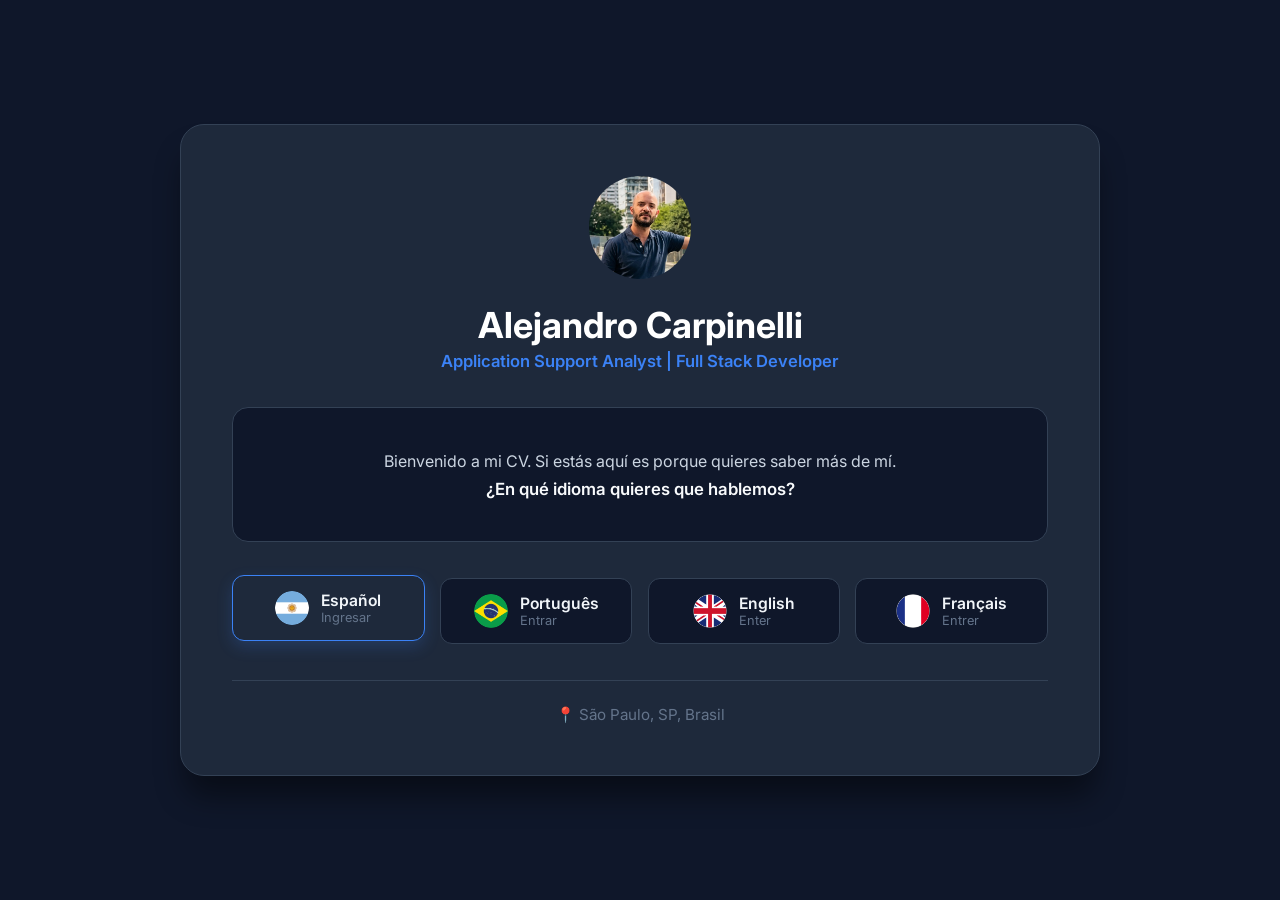
<file: Raiz/index.html>
<!DOCTYPE html>
<html lang="es">
<head>
  <meta charset="UTF-8">
  <meta name="viewport" content="width=device-width, initial-scale=1.0">
  <title>Alejandro Carpinelli | Welcome</title>
  <link rel="stylesheet" href="welcome-style.css">
  <link rel="preconnect" href="https://fonts.googleapis.com">
  <link rel="preconnect" href="https://fonts.gstatic.com" crossorigin>
  <link href="https://fonts.googleapis.com/css2?family=Inter:wght@400;500;600;700&display=swap" rel="stylesheet">
</head>
<body class="welcome-body">

  <main class="welcome-card">
    
    <!-- FOTO DE PERFIL -->
    <div class="avatar-container">
      <img src="Imagenes/Foto_perfil2.webp" alt="Alejandro Carpinelli" class="welcome-avatar">
    </div>

    <!-- NOMBRE Y ROL -->
    <h1 class="welcome-name">Alejandro Carpinelli</h1>
    <p class="welcome-title">Application Support Analyst | Full Stack Developer</p>

    <!-- CAJA ÚNICA DE MENSAJE DINÁMICO -->
    <div class="welcome-message-box">
        <div class="msg-slider" id="msg-slider">
        <p id="dynamic-text">Bienvenido a mi CV. Si estás aquí es porque quieres saber más de mí.</p>
        <p id="dynamic-ask" class="msg-ask">¿En qué idioma quieres que hablemos?</p>
        </div>
    </div>

    <!-- GRID DE BANDERAS -->
    <div class="lang-grid">
        <!-- 1. Español -->
        <a href="/es/" class="lang-card active" data-lang="es">
            <img src="Imagenes/world.png" alt="Español" class="lang-flag-img">
            <div class="lang-info">
                <span class="lang-name">Español</span>
                <span class="lang-sub">Ingresar</span>
            </div>
        </a>

        <!-- 2. Português -->
        <a href="/pt/" class="lang-card" data-lang="pt">
            <img src="Imagenes/round.png" alt="Português" class="lang-flag-img">
            <div class="lang-info">
                <span class="lang-name">Português</span>
                <span class="lang-sub">Entrar</span>
            </div>
        </a>

        <!-- 3. English -->
        <a href="/en/" class="lang-card" data-lang="en">
            <img src="Imagenes/flag (1).png" alt="English" class="lang-flag-img">
            <div class="lang-info">
                <span class="lang-name">English</span>
                <span class="lang-sub">Enter</span>
            </div>
        </a>

        <!-- 4. Français -->
        <a href="/fr/" class="lang-card" data-lang="fr">
            <img src="Imagenes/flag.png" alt="Français" class="lang-flag-img">
            <div class="lang-info">
                <span class="lang-name">Français</span>
                <span class="lang-sub">Entrer</span>
            </div>
        </a>
    </div>

    <!-- PIE DE PÁGINA -->
    <footer class="welcome-footer">
      <span>📍 São Paulo, SP, Brasil</span>
    </footer>

  </main>

  <script src="welcome-script.js"></script>
</body>
</html>
</file>
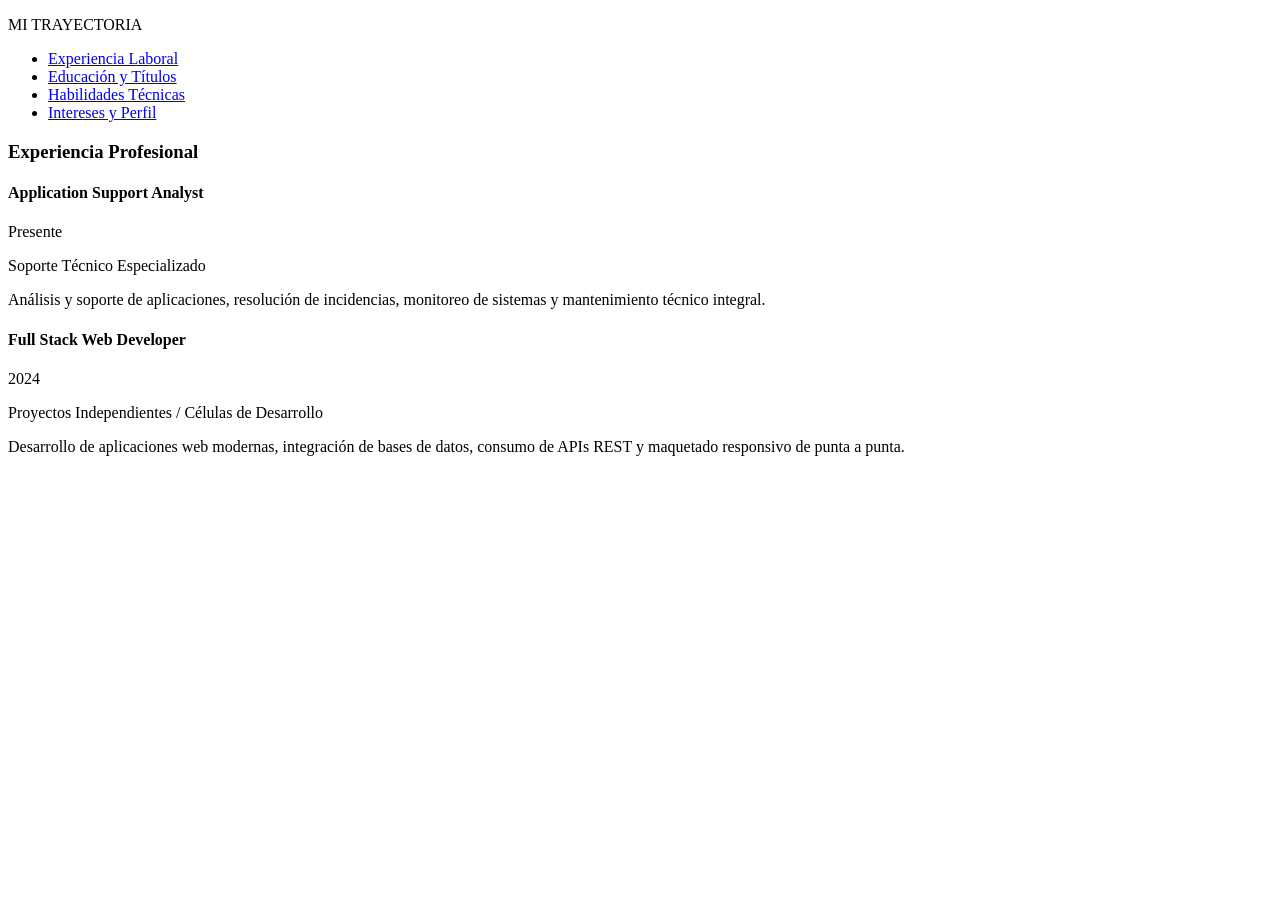
<file: web_cv_esqueleto.html>
<!DOCTYPE html>
<html lang="es">
<head>
  <meta charset="UTF-8">
  <meta name="viewport" content="width=device-width, initial-scale=1.0">
  <title>Trayectoria - Alejandro Carpinelli</title>
</head>
<body>

  <!-- CONTENEDOR GENERAL DE LA TRAYECTORIA -->
  <section class="cv-layout-container">
    
    <!-- COLUMNA IZQUIERDA: MENÚ / ÍNDICE (25%) -->
    <aside class="cv-sidebar-menu">
      <div class="cv-menu-sticky">
        <p class="cv-menu-title">MI TRAYECTORIA</p>
        <nav class="cv-nav">
          <ul class="cv-menu-list">
            <li><a href="#experiencia" class="cv-menu-link active">Experiencia Laboral</a></li>
            <li><a href="#educacion" class="cv-menu-link">Educación y Títulos</a></li>
            <li><a href="#habilidades" class="cv-menu-link">Habilidades Técnicas</a></li>
            <li><a href="#intereses" class="cv-menu-link">Intereses y Perfil</a></li>
          </ul>
        </nav>
      </div>
    </aside>

    <!-- COLUMNA DERECHA: SECCIÓN DE CONTENIDO Y TARJETAS (75%) -->
    <main class="cv-content-area" id="experiencia">
      <div class="cv-section-card">
        <h3 class="cv-section-headline">Experiencia Profesional</h3>
        
        <!-- PARADA 1: ROLES ACTUALES / RECIENTES -->
        <article class="cv-timeline-item">
          <div class="cv-item-header">
            <h4 class="cv-item-role">Application Support Analyst</h4>
            <span class="cv-item-date">Presente</span>
          </div>
          <p class="cv-item-company">Soporte Técnico Especializado</p>
          <p class="cv-item-desc">
            Análisis y soporte de aplicaciones, resolución de incidencias, monitoreo de sistemas y mantenimiento técnico integral.
          </p>
        </article>

        <!-- PARADA 2: DESARROLLO WEB -->
        <article class="cv-timeline-item">
          <div class="cv-item-header">
            <h4 class="cv-item-role">Full Stack Web Developer</h4>
            <span class="cv-item-date">2024</span>
          </div>
          <p class="cv-item-company">Proyectos Independientes / Células de Desarrollo</p>
          <p class="cv-item-desc">
            Desarrollo de aplicaciones web modernas, integración de bases de datos, consumo de APIs REST y maquetado responsivo de punta a punta.
          </p>
        </article>

      </div>
    </main>

  </section>

</body>
</html>
</file>
<file: Raiz/welcome-style.css>
* {
  box-sizing: border-box;
  margin: 0;
  padding: 0;
}

body.welcome-body {
  font-family: 'Inter', system-ui, -apple-system, sans-serif;
  background-color: #0f172a;
  color: #f8fafc;
  min-height: 100vh;
  display: flex;
  justify-content: center;
  align-items: center;
  padding: 2vw;
}

/* TARJETA PRINCIPAL MÁS GRANDE EN ESCRITORIO */
.welcome-card {
  background-color: #1e293b;
  border: 1px solid #334155;
  border-radius: 24px;
  padding: clamp(2.5rem, 4vw, 4rem);
  width: min(90%, 920px); /* Ampliado para mayor presencia en PC */
  text-align: center;
  box-shadow: 0 25px 30px -5px rgba(0, 0, 0, 0.45);
}

.avatar-container {
  margin-bottom: 1.25rem;
}

.welcome-avatar {
  width: clamp(95px, 8vw, 130px);
  height: clamp(95px, 8vw, 130px);
  border-radius: 50%;
  object-fit: cover;
  border: none;
}

.welcome-name {
  font-size: clamp(1.8rem, 2.8vw, 2.4rem);
  font-weight: 700;
  color: #ffffff;
  margin-bottom: 0.25rem;
}

.welcome-title {
  font-size: clamp(0.95rem, 1.3vw, 1.15rem);
  color: #3b82f6;
  font-weight: 600;
  margin-bottom: 2.25rem;
}

/* CAJA DE MENSAJE FIJA (EVITA QUE SE ENCOJA AL CAMBIAR DE TEXTO) */
.welcome-message-box {
  background-color: #0f172a;
  border: 1px solid #334155;
  border-radius: 16px;
  padding: 1.75rem clamp(1.2rem, 2.5vw, 2.5rem);
  margin-bottom: 2.25rem;
  
  /* Altura fija calculada para que quepan holgadamente los 4 idiomas sin "bailar" */
  height: 135px; 
  
  display: flex;
  align-items: center;
  justify-content: center;
  overflow: hidden;
  position: relative;
}

/* SLIDER DE TEXTO */
.msg-slider {
  width: 100%;
  transition: transform 0.35s cubic-bezier(0.4, 0, 0.2, 1), opacity 0.35s ease;
  transform: translateX(0);
  opacity: 1;
}

.msg-slider.slide-out {
  transform: translateX(-40px);
  opacity: 0;
}

.msg-slider.slide-prepare {
  transition: none !important;
  transform: translateX(40px);
  opacity: 0;
}

#dynamic-text {
  font-size: clamp(1rem, 1.15vw, 1.15rem);
  color: #cbd5e1;
  line-height: 1.5;
}

.msg-ask {
  font-size: clamp(1.05rem, 1.25vw, 1.2rem);
  font-weight: 600;
  color: #f8fafc;
  margin-top: 0.4rem;
}

/* GRID DE BANDERAS */
.lang-grid {
  display: grid;
  grid-template-columns: repeat(4, 1fr);
  gap: clamp(0.75rem, 1.2vw, 1.5rem);
  margin-bottom: 2.25rem;
}

.lang-card {
  display: flex;
  align-items: center;
  justify-content: center;
  gap: 0.75rem;
  background-color: #0f172a;
  border: 1px solid #334155;
  padding: clamp(0.95rem, 1.1vw, 1.25rem);
  border-radius: 12px;
  text-decoration: none;
  transition: all 0.2s ease-in-out;
  text-align: left;
}

.lang-card:hover,
.lang-card.active {
  border-color: #3b82f6;
  transform: translateY(-3px);
  background-color: #1e293b;
  box-shadow: 0 6px 16px rgba(59, 130, 246, 0.2);
}

.lang-flag-img {
  width: 34px;
  height: 34px;
  object-fit: contain;
  border-radius: 50%;
  flex-shrink: 0;
}

.lang-info {
  display: flex;
  flex-direction: column;
}

.lang-name {
  color: #f1f5f9;
  font-size: 0.98rem;
  font-weight: 600;
}

.lang-sub {
  color: #64748b;
  font-size: 0.8rem;
}

.welcome-footer {
  font-size: 0.95rem;
  color: #64748b;
  border-top: 1px solid #334155;
  padding-top: 1.5rem;
}

/* AJUSTES RESPONSIVE PARA MÓVILES */
@media (max-width: 600px) {
  body.welcome-body {
    padding: 1rem 0.5rem;
  }

  .welcome-card {
    padding: 1.5rem 1rem;
    width: 95%;
  }

  .avatar-container {
    margin-bottom: 0.75rem;
  }

  .welcome-title {
    margin-bottom: 1.25rem;
  }

  .welcome-message-box {
    height: 140px; /* Reducido para celular */
    padding: 1rem 0.75rem;
    margin-bottom: 1.25rem;
  }

  /* FORZAR GRID DE 2x2 EN MÓVIL */
  .lang-grid {
    grid-template-columns: repeat(2, 1fr) !important; 
    gap: 0.6rem;
    margin-bottom: 1.25rem;
  }

  .lang-card {
    padding: 0.75rem 0.5rem;
    gap: 0.5rem;
  }

  .lang-flag-img {
    width: 26px;
    height: 26px;
  }

  .lang-name {
    font-size: 0.85rem;
  }

  .lang-sub {
    font-size: 0.7rem;
  }

  .welcome-footer {
    padding-top: 1rem;
  }
}
</file>
